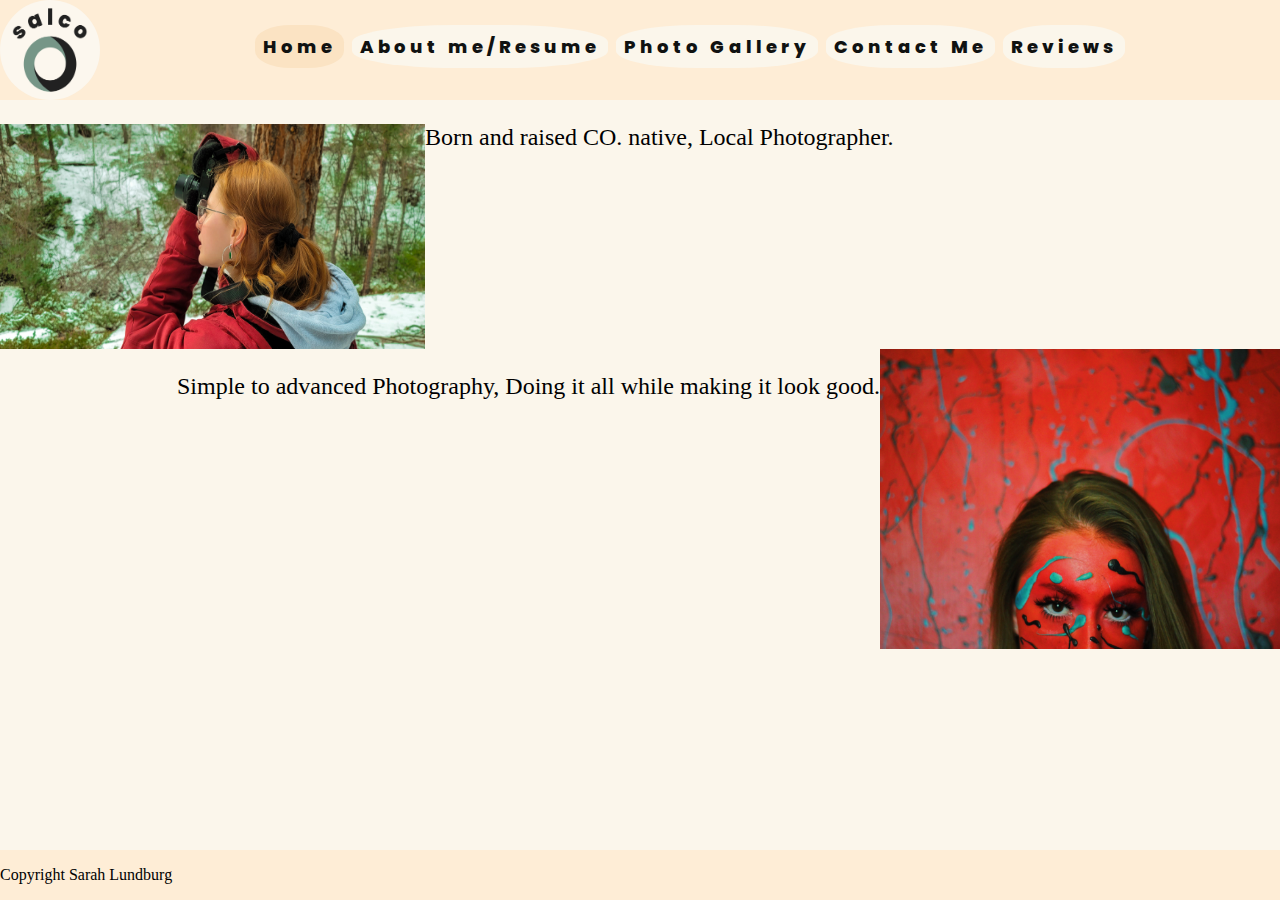
<file: index.html>
<!DOCTYPE html>
<html lang="en">
<head>
    <meta charset="UTF-8">
    <meta http-equiv="X-UA-Compatible" content="IE=edge">
    <meta name="viewport" content="width=device-width, initial-scale=1.0">
    <title>Photography portfolio</title>
    <link rel="stylesheet" href="style.css">

</head>
<body>
    <nav>
        <img id="Logo" width="100" height="100" src="Vista_Logos/logo-png.png" alt="Logo">
        <ul>
            <li><a href="index.html"  class="active">Home</a></li>
            <li><a href="aboutme.html" >About me/Resume </a></li>
            <li><a href="photogallery.html" >Photo Gallery</a></li>
            <li><a href="contactme.html" >Contact Me</a></li>
            <li><a href="reviews.html" >Reviews</a></li>
           

        </ul>

    </nav>
    <div class="div1">
        <div><img width="425" height="225" src="Images/Photo1me.jpg" alt="Homepgme" id="homePhoto1"></div>
        <div><p class="p1"> Born and raised CO. native, Local Photographer.</p></div>
    </div>
    
    
    
    
    
    
    <div class="div2">
        <div><img width="400" height="300" src="Images/Photo2me.JPG" alt="Homepgme2" id="homePhoto2"></div>
       <div> <p class="p1">Simple to advanced Photography, Doing it all while making it look good. </p></div>
    </div>

    <div>
        <ul>
            <li><img></li>
            <li><img></li>
            <li><img></li>
            <li><img></li>
        </ul>
    </div>

</body>
<footer>
    <p>Copyright Sarah Lundburg</p>

   
        
</footer>
</html>
</file>
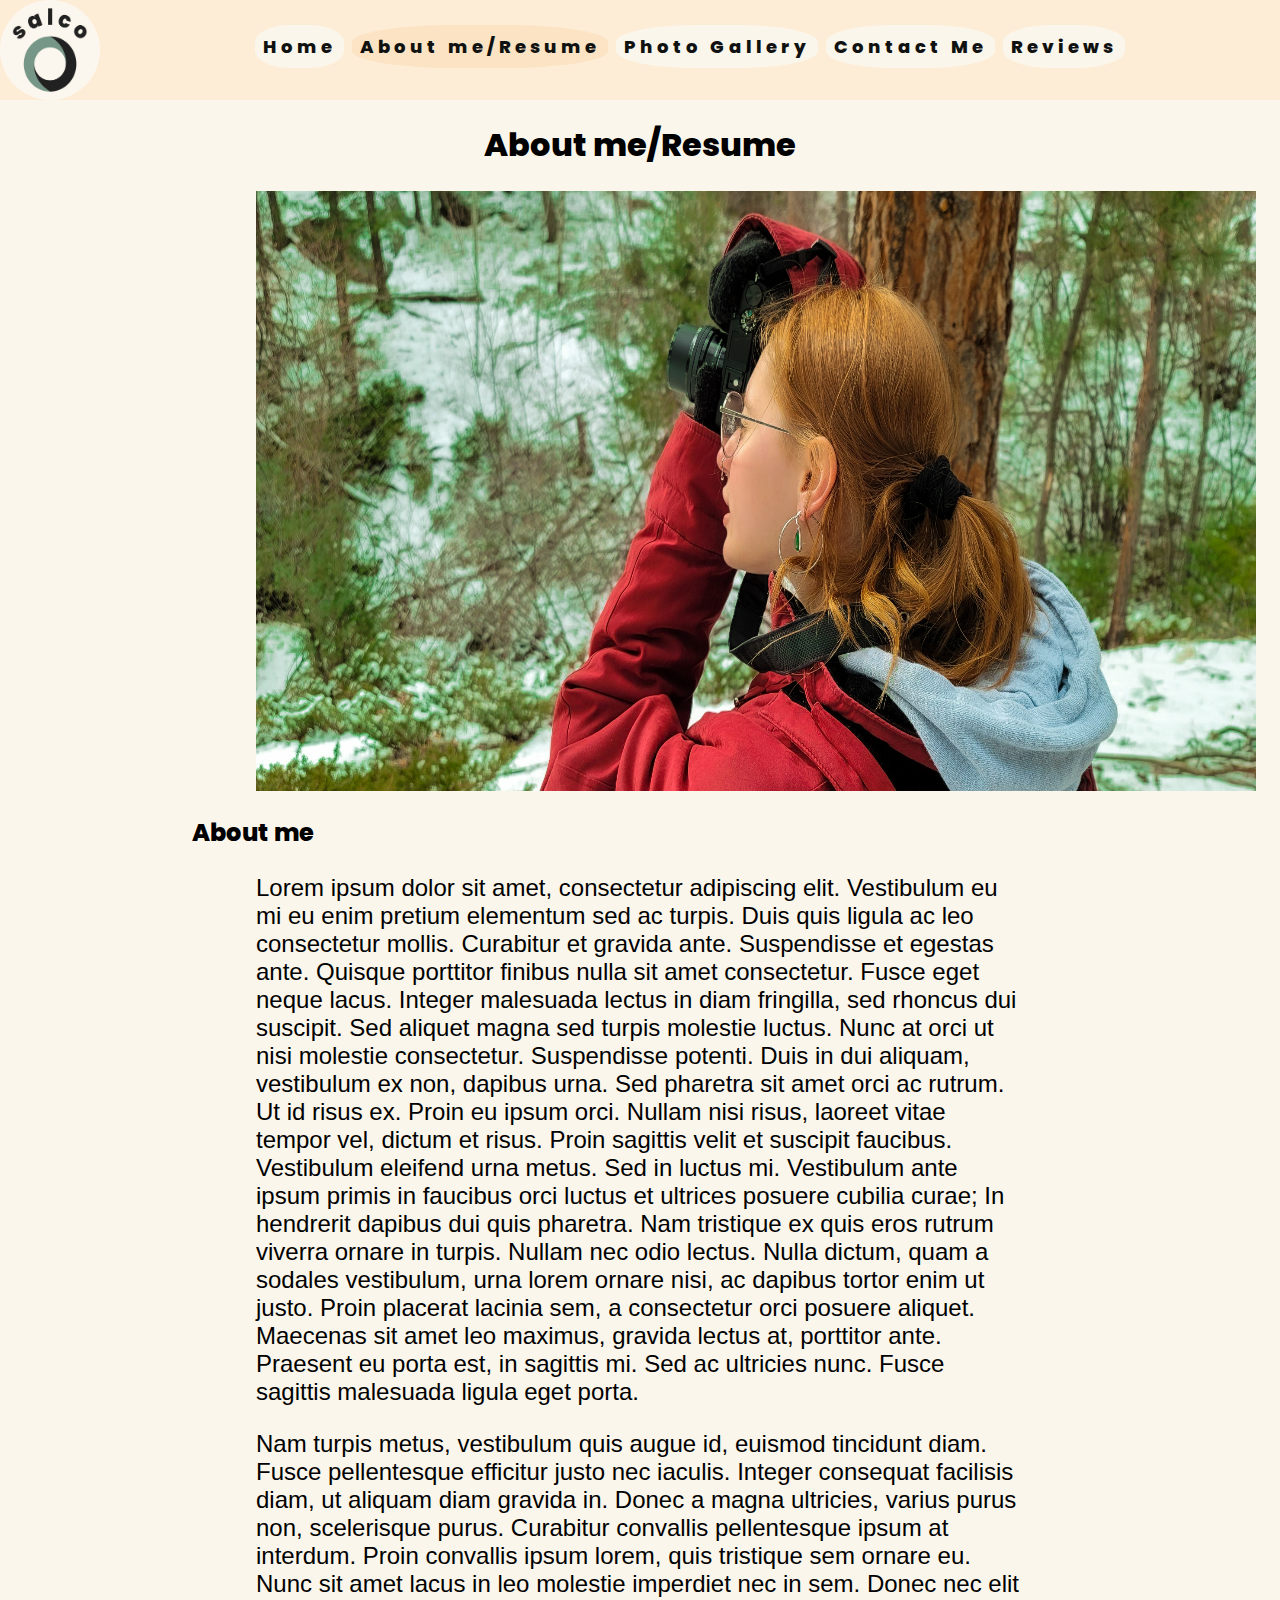
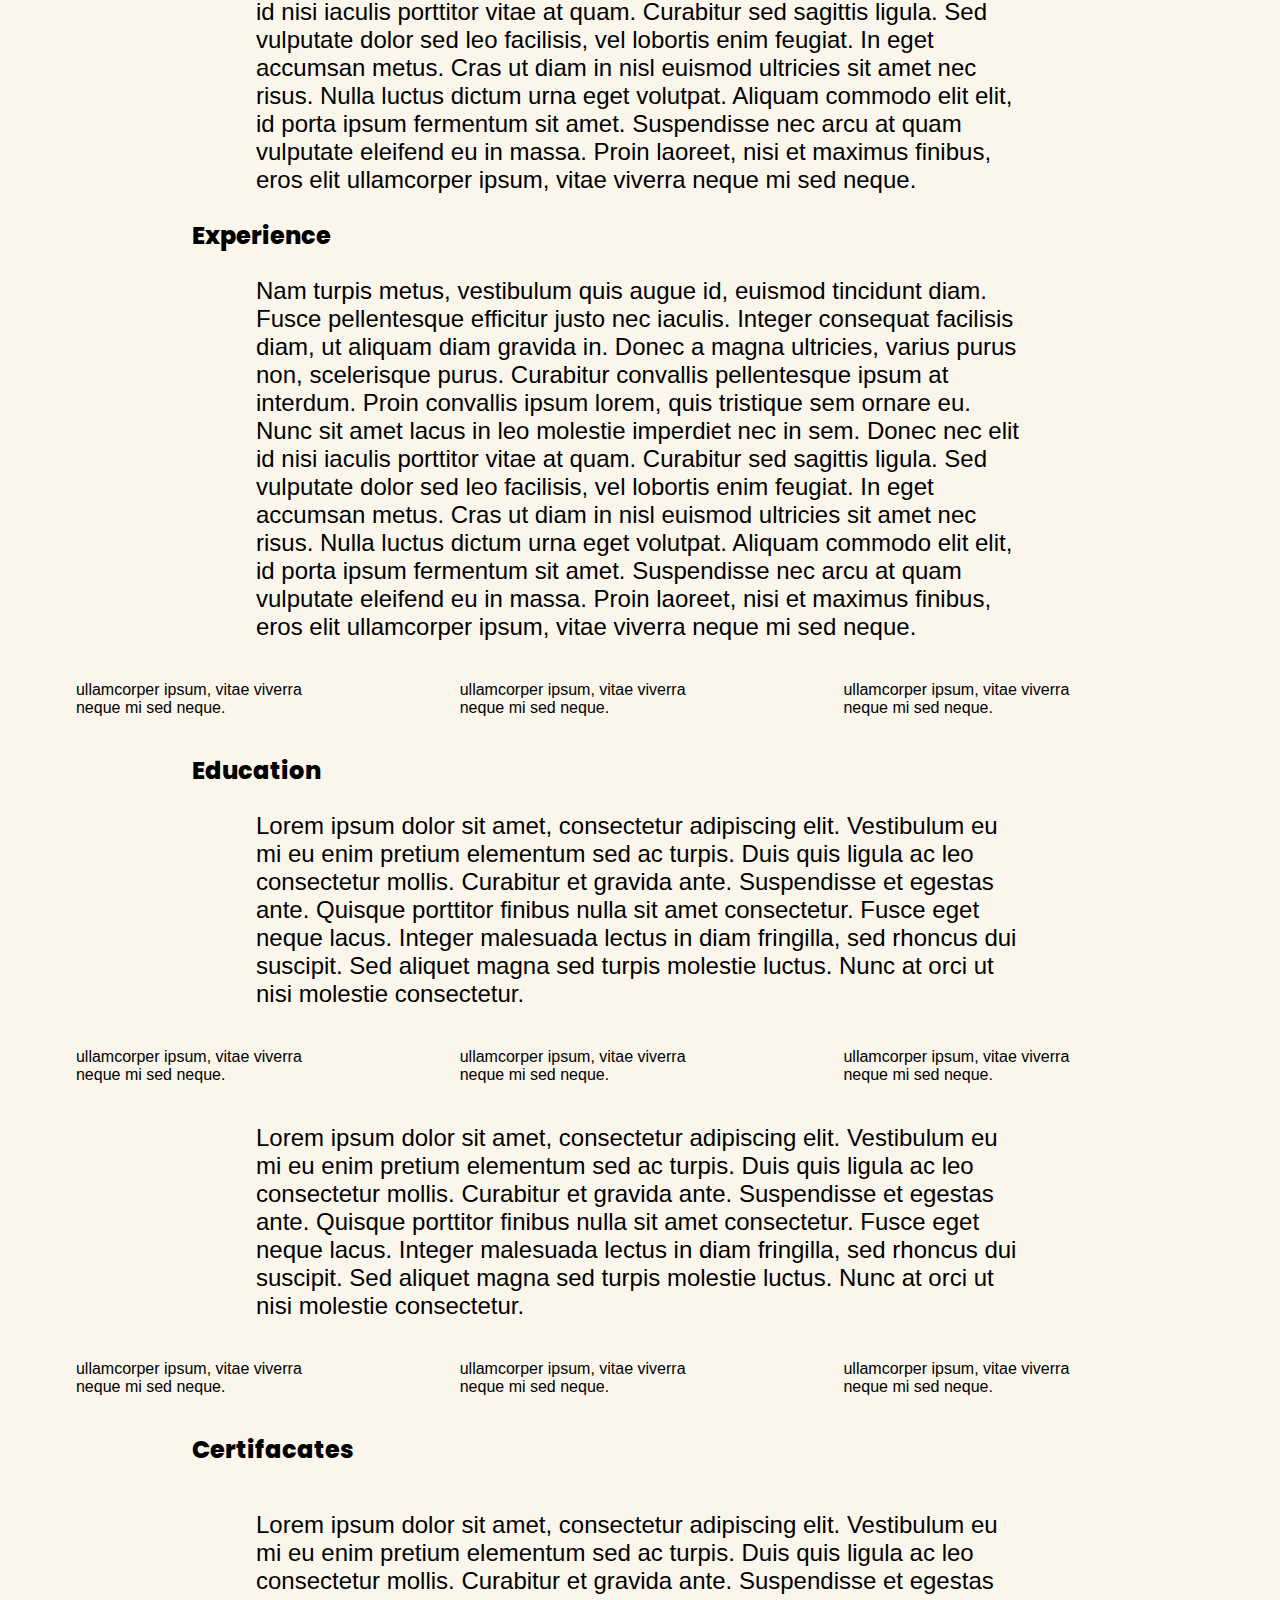
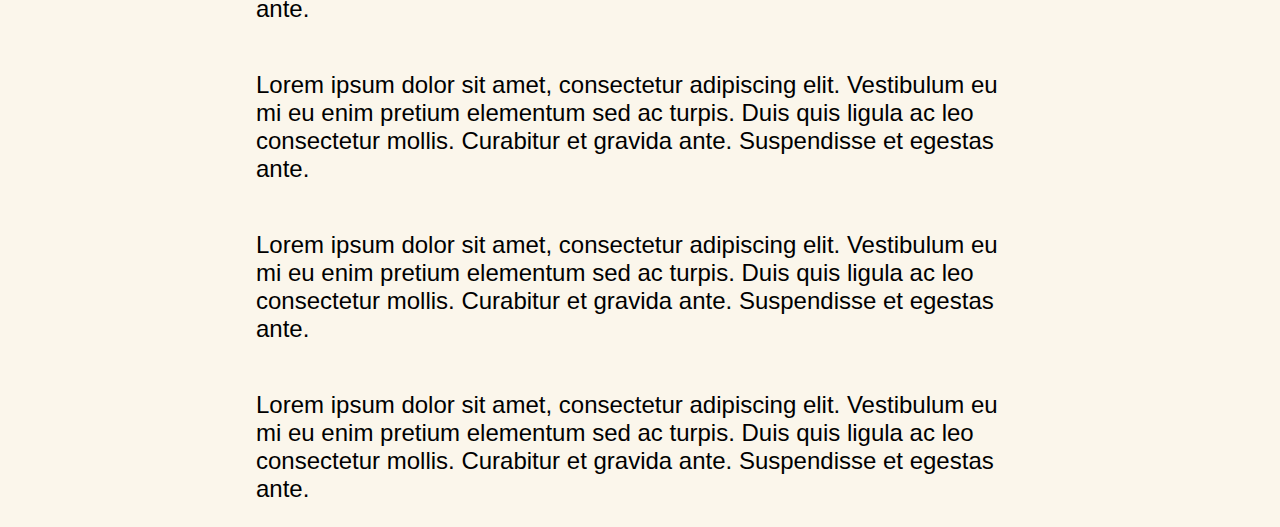
<file: aboutme.html>
<!DOCTYPE html>
<html lang="en">

<head>
    <meta charset="UTF-8">
    <meta http-equiv="X-UA-Compatible" content="IE=edge">
    <meta name="viewport" content="width=device-width, initial-scale=1.0">
    <title>about me </title>
    <link rel="stylesheet" href="style.css">
</head>

<body>
    <nav>
        <img id="Logo" width="100" height="100" src="Vista_Logos/logo-png.png" alt="Logo">
        <ul>
            <li><a href="index.html">Home</a></li>
            <li><a href="aboutme.html" class="active">About me/Resume </a></li>
            <li><a href="photogallery.html">Photo Gallery</a></li>
            <li><a href="contactme.html">Contact Me</a></li>
            <li><a href="reviews.html">Reviews</a></li>


        </ul>


    </nav>
    <div>
        <h1>About me/Resume</h1>
    </div>

    
    <div>
        <img src="Images/Photo1me.jpg" alt="aboutmephoto" class="abphoto" width="1000" height="600">
    </div>
    
    
    
    
    <div Class="aboutmediv">
        <h2>About me</h2>
        <p class="p1"> Lorem ipsum dolor sit amet, consectetur adipiscing elit. Vestibulum eu mi eu enim pretium
            elementum sed ac
            turpis. Duis quis ligula ac leo consectetur mollis. Curabitur et gravida ante. Suspendisse et egestas ante.
            Quisque porttitor finibus nulla sit amet consectetur. Fusce eget neque lacus. Integer malesuada lectus in
            diam fringilla, sed rhoncus dui suscipit. Sed aliquet magna sed turpis molestie luctus. Nunc at orci ut nisi
            molestie consectetur. Suspendisse potenti. Duis in dui aliquam, vestibulum ex non, dapibus urna. Sed
            pharetra sit amet orci ac rutrum. Ut id risus ex. Proin eu ipsum orci. Nullam nisi risus, laoreet vitae
            tempor vel, dictum et risus. Proin sagittis velit et suscipit faucibus.

            Vestibulum eleifend urna metus. Sed in luctus mi. Vestibulum ante ipsum primis in faucibus orci luctus et
            ultrices posuere cubilia curae; In hendrerit dapibus dui quis pharetra. Nam tristique ex quis eros rutrum
            viverra ornare in turpis. Nullam nec odio lectus. Nulla dictum, quam a sodales vestibulum, urna lorem ornare
            nisi, ac dapibus tortor enim ut justo. Proin placerat lacinia sem, a consectetur orci posuere aliquet.
            Maecenas sit amet leo maximus, gravida lectus at, porttitor ante. Praesent eu porta est, in sagittis mi. Sed
            ac ultricies nunc. Fusce sagittis malesuada ligula eget porta.
        </p>
        <p class="p1">
            Nam turpis metus, vestibulum quis augue id, euismod tincidunt diam. Fusce pellentesque efficitur justo nec
            iaculis. Integer consequat facilisis diam, ut aliquam diam gravida in. Donec a magna ultricies, varius purus
            non, scelerisque purus. Curabitur convallis pellentesque ipsum at interdum. Proin convallis ipsum lorem,
            quis tristique sem ornare eu. Nunc sit amet lacus in leo molestie imperdiet nec in sem. Donec nec elit id
            nisi iaculis porttitor vitae at quam. Curabitur sed sagittis ligula. Sed vulputate dolor sed leo facilisis,
            vel lobortis enim feugiat. In eget accumsan metus. Cras ut diam in nisl euismod ultricies sit amet nec
            risus. Nulla luctus dictum urna eget volutpat. Aliquam commodo elit elit, id porta ipsum fermentum sit amet.
            Suspendisse nec arcu at quam vulputate eleifend eu in massa. Proin laoreet, nisi et maximus finibus, eros
            elit ullamcorper ipsum, vitae viverra neque mi sed neque.
        </p>
    </div>
    <div>
        <h2>Experience</h2>
        <div class="aboutmediv">
            <p class="p1">
                Nam turpis metus, vestibulum quis augue id, euismod tincidunt diam. Fusce pellentesque efficitur justo
                nec iaculis. Integer consequat facilisis diam, ut aliquam diam gravida in. Donec a magna ultricies,
                varius purus non, scelerisque purus. Curabitur convallis pellentesque ipsum at interdum. Proin convallis
                ipsum lorem, quis tristique sem ornare eu. Nunc sit amet lacus in leo molestie imperdiet nec in sem.
                Donec nec elit id nisi iaculis porttitor vitae at quam. Curabitur sed sagittis ligula. Sed vulputate
                dolor sed leo facilisis, vel lobortis enim feugiat. In eget accumsan metus. Cras ut diam in nisl euismod
                ultricies sit amet nec risus. Nulla luctus dictum urna eget volutpat. Aliquam commodo elit elit, id
                porta ipsum fermentum sit amet. Suspendisse nec arcu at quam vulputate eleifend eu in massa. Proin
                laoreet, nisi et maximus finibus, eros elit ullamcorper ipsum, vitae viverra neque mi sed neque.
            </p>
            <ul class="ablist">
                <li>
                    <p>ullamcorper ipsum, vitae viverra neque mi sed neque.</p>
                </li>
                <li>
                    <p>ullamcorper ipsum, vitae viverra neque mi sed neque.</p>
                </li>
                <li>
                    <p>ullamcorper ipsum, vitae viverra neque mi sed neque.</p>
                </li>
            </ul>
        </div>
        <div class="aboutmediv">
            <h2>Education</h2>
            <p class="p1">Lorem ipsum dolor sit amet, consectetur adipiscing elit. Vestibulum eu mi eu enim pretium
                elementum sed ac turpis. Duis quis ligula ac leo consectetur mollis. Curabitur et gravida ante.
                Suspendisse et egestas ante. Quisque porttitor finibus nulla sit amet consectetur. Fusce eget neque
                lacus. Integer malesuada lectus in diam fringilla, sed rhoncus dui suscipit. Sed aliquet magna sed
                turpis molestie luctus. Nunc at orci ut nisi molestie consectetur.
            </p>
                
                
                <ul class="ablist">
                    <li>
                        <p>ullamcorper ipsum, vitae viverra neque mi sed neque.</p>
                    </li>
                    <li>
                        <p>ullamcorper ipsum, vitae viverra neque mi sed neque.</p>
                    </li>
                    <li>
                        <p>ullamcorper ipsum, vitae viverra neque mi sed neque.</p>
                    </li>
                </ul>
                
                
                <p class="p1">Lorem ipsum dolor sit amet, consectetur adipiscing elit. Vestibulum eu mi eu enim pretium
                    elementum sed ac turpis. Duis quis ligula ac leo consectetur mollis. Curabitur et gravida ante.
                    Suspendisse et egestas ante. Quisque porttitor finibus nulla sit amet consectetur. Fusce eget neque
                    lacus. Integer malesuada lectus in diam fringilla, sed rhoncus dui suscipit. Sed aliquet magna sed
                    turpis molestie luctus. Nunc at orci ut nisi molestie consectetur.
                </p>
                
                
                
                <ul class="ablist">
                    <li>
                        <p>ullamcorper ipsum, vitae viverra neque mi sed neque.</p>
                    </li>
                    <li>
                        <p>ullamcorper ipsum, vitae viverra neque mi sed neque.</p>
                    </li>
                    <li>
                        <p>ullamcorper ipsum, vitae viverra neque mi sed neque.</p>
                    </li>
                </ul>


        </div>
        <div class="aboutmediv">
            <h2>Certifacates</h2>
            
            
            <ul>
                <li>
                    <p class="p1">
                        Lorem ipsum dolor sit amet, consectetur adipiscing elit. Vestibulum eu mi eu enim pretium
                    elementum sed ac turpis. Duis quis ligula ac leo consectetur mollis. Curabitur et gravida ante.
                    Suspendisse et egestas ante.
                    </p>
                </li>
                <li>
                    <p class="p1">
                        Lorem ipsum dolor sit amet, consectetur adipiscing elit. Vestibulum eu mi eu enim pretium
                    elementum sed ac turpis. Duis quis ligula ac leo consectetur mollis. Curabitur et gravida ante.
                    Suspendisse et egestas ante.
                    </p>
                </li>
                <li>
                    <p class="p1">
                        Lorem ipsum dolor sit amet, consectetur adipiscing elit. Vestibulum eu mi eu enim pretium
                    elementum sed ac turpis. Duis quis ligula ac leo consectetur mollis. Curabitur et gravida ante.
                    Suspendisse et egestas ante.
                    </p>
                </li>
                <li><p class="p1">
                    Lorem ipsum dolor sit amet, consectetur adipiscing elit. Vestibulum eu mi eu enim pretium
                    elementum sed ac turpis. Duis quis ligula ac leo consectetur mollis. Curabitur et gravida ante.
                    Suspendisse et egestas ante.
                </p></li>
            </ul>
        </div>



    </div>

</body>

</html>
</file>
<file: style.css>
@font-face {
    font-family: 'poppins-bold';
    src: url(Fonts/Poppins-ExtraBold.ttf);
}
/*nav bar css*/
nav {
   background-color: rgb(254, 237, 214);
   font-family: 'poppins-bold', sans-serif;
   text-align: center;
   height: 100px;
   letter-spacing: 4px;
   font-size: 18px;
   
   
   
   
}
ul {
    list-style-type: none;
    margin: 0;
    padding: 0;
}
li {
    display: inline-flex;
    
}

 nav a {
    display: inline-block;
    padding: 8px;
    background-color: #fbf6eb;
    text-decoration: none;
    color: rgb(16, 18, 17);
    border-radius: 40%;
    margin-top: 25px;
    
   }

   #Logo {
    width: 100px;
    height: 100px;
    border-radius: 50%;
    float: left;
}
  /* bodycss */
   body{
    background-color: #fbf6eb;
    margin: 0;
    padding: 0;
  }

  
  
  .active {
    background-color: rgb(251, 227, 195);
  }



footer {
    background-color: rgb(254, 237, 214);
    height: 50px;
    position: fixed;
    bottom: 0;
    width: 100%;
    
    
}
.p1 {
  font-size: x-large;
  
}

.div1 {
  align-self:center ;
  width: 100%;
  height: 225px;
}
.div2 {
  float: right;
  gap: 100px;
  width: 100%;
  height: 300px;
  text-align: right;
}
#homePhoto1 {
width: 425px;
height: 225px;
float: left;
}
#homePhoto2 {
  width: 400px;
  height: 300px; ;
  float: right;

}

.aboutmediv p{
  width: 60%;
  margin-left: 20%;
  font-family: 'Franklin Gothic Medium', 'Arial Narrow', Arial, sans-serif;
  
}
h2{
  margin-left: 15%;
  font-family: 'poppins-bold', sans-serif;
}
h1{
  text-align: center;
  font-family: 'poppins-bold', sans-serif;
  
}
.abphoto{
  margin-left: 20%;
}
</file>
